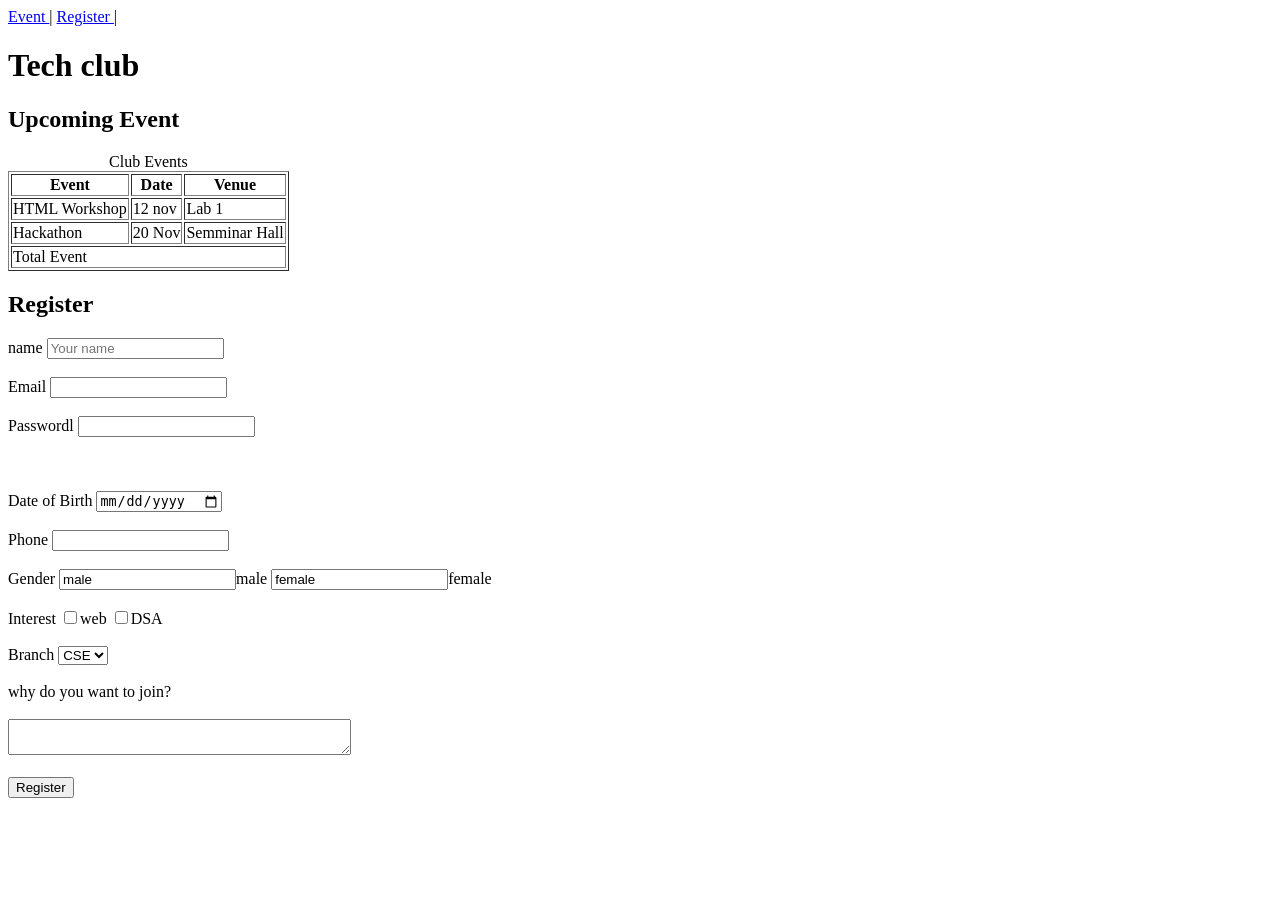
<file: week 4/index.html>
<!DOCTYPE html>
<html lang="en">
<head>
    <meta charset="UTF-8">
    <meta name="viewport" content="width=device-width, initial-scale=1.0">
    <title> Document </title>
</head>
<body>
      <a href="#Event "> Event </a>|
      <a href="#Register ">Register </a>|
      <h1> Tech club </h1>

      <h2> Upcoming Event </h2>

          <table border ="1">
            <caption> Club Events </caption>
            <tr>
            <th>Event</th>
            <th>Date</th> 
            <th>Venue</th>
            </tr>
            <tr>
              <td>HTML Workshop</td>
              <td>12 nov</td>
              <td>Lab 1 </td>
            </tr>
            <tr>
              <td>Hackathon</td>
              <td>20 Nov </td>
              <td>Semminar Hall </td>
            </tr>
            <tr>
              <td colspan="3"> Total Event</td>
            </tr>
            
          </table>
          <h2>Register</h2>
          <form>
            <label for = "name">name</label>
            <input type ="text" id="name" name="name "
            placeholder="Your name ">
            <br> <br>
            
            <label for = "email">Email</label>
            <input type ="email" id="email" name="email ">
              <br> <br>
            <label for = "password">Passwordl</label>
            <input type ="password" id="password" name="password ">
           
            <br> <br>

            
            <br> <br>
            <label for = "dob">Date of Birth</label>
            <input type ="date" id="dob" name="dob ">
            <br> <br>
            <label for = "phone">Phone </label>
            <input type ="tel" id="phone" name="phone ">
            <br> <br>
            <label>Gender</label> 
            <input type ="ratio"  name="gender " value="male">male
            <input type ="ratio"  name="gender " value="female">female
             <br> <br>
            <label>Interest</label> 
            <input type ="checkbox"  name="Interest " value="web">web
            <input type ="checkbox"  name="Interest " value="DSA">DSA
             <br> <br>
            <label for ="branch"> Branch </label>
            <select id="branch" name=" branch">
              <option value="CSE">CSE </option>
              <option value="IT">IT </option>
              <option value="ECE">ECE </option>
              <option value="ME">ME </option>
            </select>
            <br> <br>
            <label for ="reason"> why do you want to join?</label>
             <br> <br>
             <textarea id="reason" name="reason"
             row="4" cols="40"></textarea>
             <br> <br>

             <button type="submit">Register</button>
          </form>


    
</body>
</html>
</file>
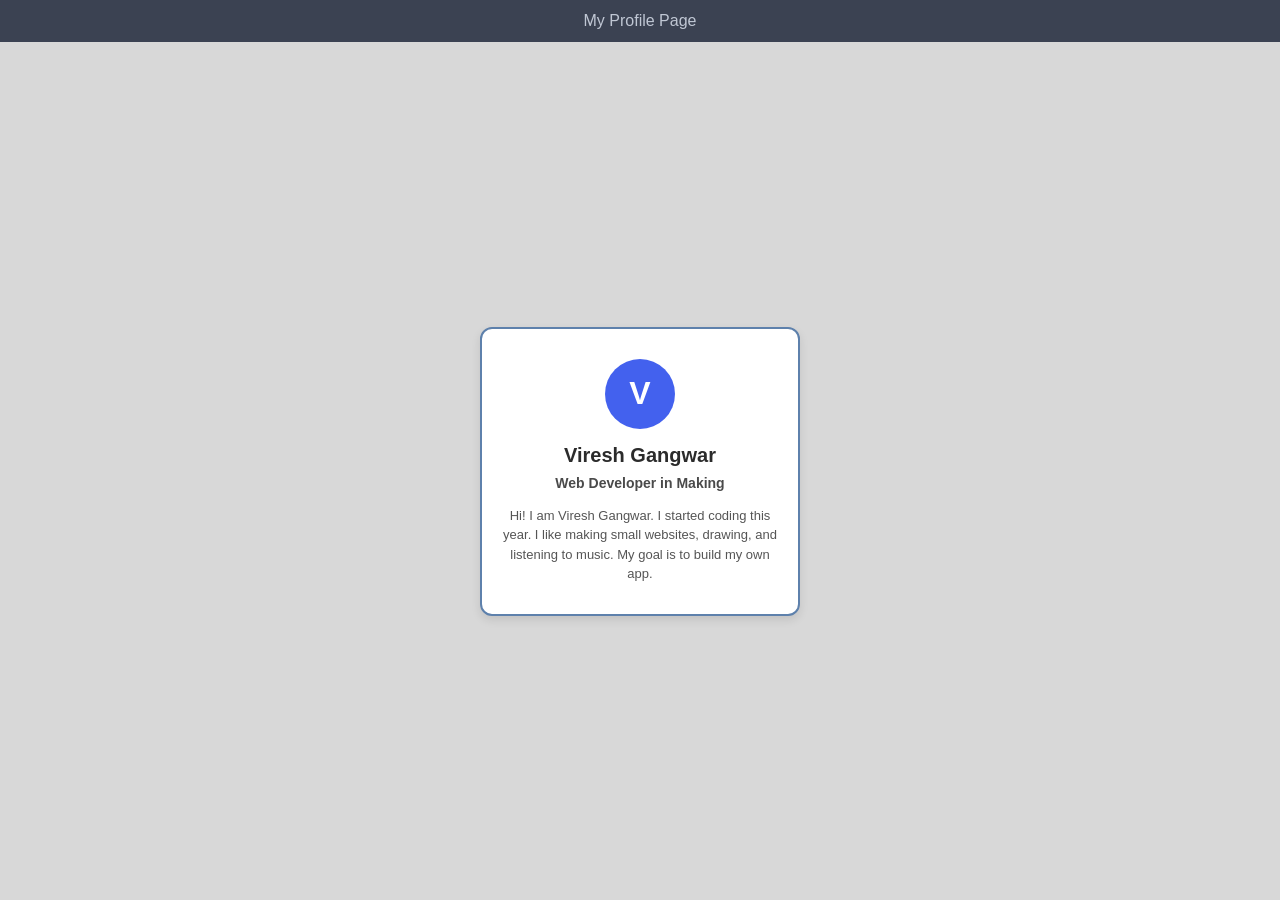
<file: week 6/index.html>
<!DOCTYPE html>
<html lang="en">

<head>
  <meta charset="UTF-8">
  <meta name="viewport" content="width=device-width, initial-scale=1.0">
  <title>My Profile Page</title>

  <link rel="stylesheet" href="style.css">


</head>

<body>


  <header class="top-bar">


    My Profile Page
  </header>


  <main class="container">


    <div class="profile-card">


      <div class="avatar">V</div>
      <h1 class="name">Viresh Gangwar</h1>
      <p class="subtitle">Web Developer in Making</p>
      <p class="bio">
        Hi! I am Viresh Gangwar. I started coding this year. I like making small websites, drawing, and listening to
        music. My goal is to build my own app.
      </p>
    </div>
  </main>

</body>

</html>
</file>
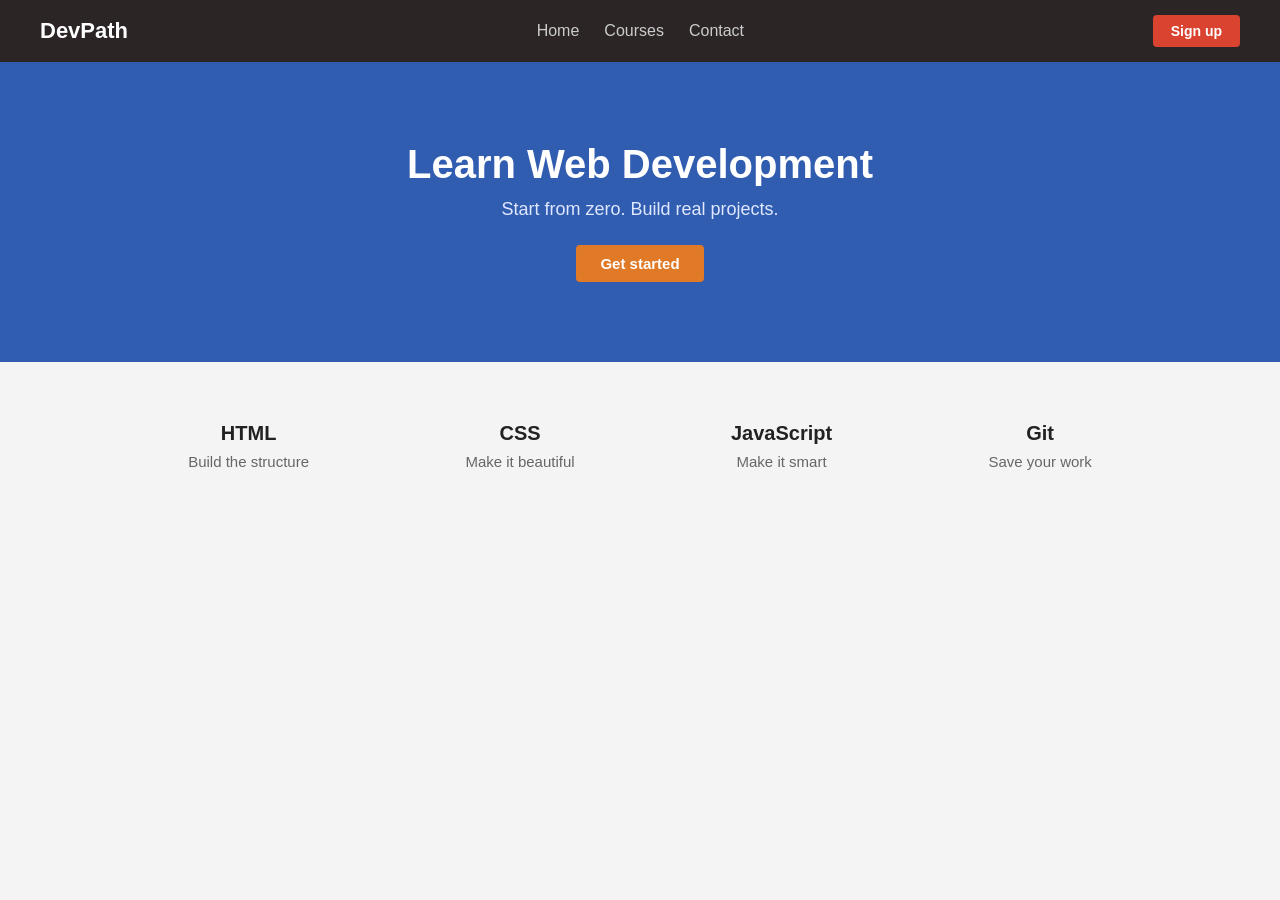
<file: week 7/index.html>
<!DOCTYPE html>
<html lang="en">
<head>
  <meta charset="UTF-8">
  <meta name="viewport" content="width=device-width, initial-scale=1.0">
  <title>DevPath</title>
  <link rel="stylesheet" href="style.css">
</head>
<body>

  <!-- Navigation Bar -->
  <header class="navbar">
    <div class="logo">DevPath</div>
    <nav class="nav-links">
      <a href="#">Home</a>
      <a href="#">Courses</a>
      <a href="#">Contact</a>
    </nav>
    <a href="#" class="btn-signup">Sign up</a>
  </header>

  <!-- Hero Section -->
  <section class="hero">
    <h1>Learn Web Development</h1>
    <p>Start from zero. Build real projects.</p>
    <button class="btn-get-started">Get started</button>
  </section>

  <!-- Features Section -->
  <section class="features">
    <div class="feature-card">
      <h3>HTML</h3>
      <p>Build the structure</p>


    </div>
    <div class="feature-card">


      <h3>CSS</h3>
      <p>Make it beautiful</p>
    </div>
    <div class="feature-card">
      <h3>JavaScript</h3>
      <p>Make it smart</p>
    </div>
    <div class="feature-card">

      
      <h3>Git</h3>
      <p>Save your work</p>
    </div>
  </section>

</body>
</html>
</file>
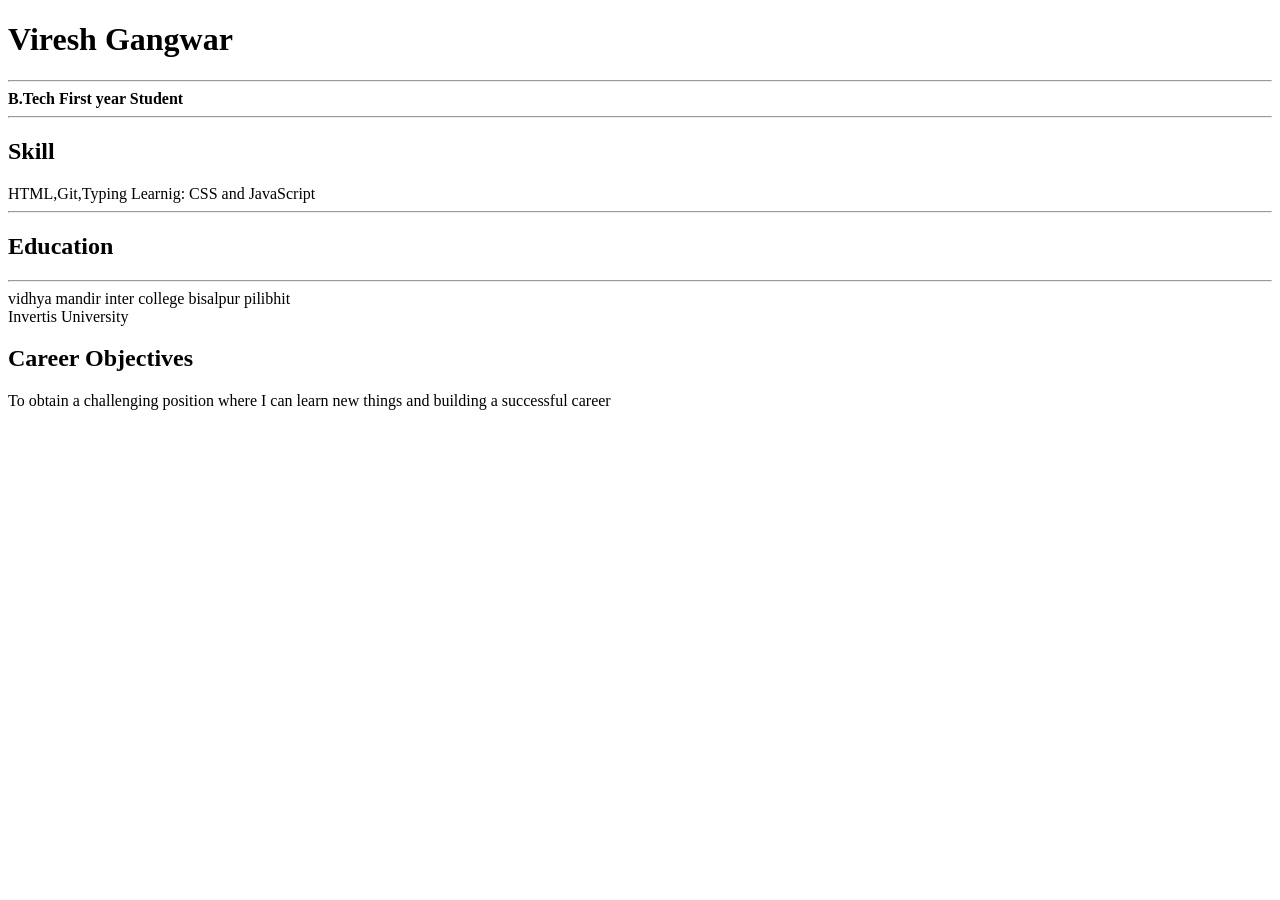
<file: Week2/index.html>
<!DOCTYPE html>
<html lang="en">

<head>
    <meta charset="UTF-8">
    <meta name="viewport" content="width=device-width, initial-scale=1.0">
    <title> Resume </title>
</head>

<body>
    <h1>
        Viresh Gangwar </h1>
    <hr>

    <b> B.Tech First year Student </b>



    <hr>



    <h2> Skill </h2>

    HTML,Git,Typing
    Learnig: CSS and JavaScript

    <hr>

    <h2> Education </h2>
    <hr>
    <div class="school name "> vidhya mandir inter college bisalpur pilibhit </div>
    <div id="college name "> Invertis University </div>
    <h2> Career Objectives </h2>
    <p> To obtain a challenging position where I can learn new things and building a successful
        career
    </p>


</body>

</html>
</file>
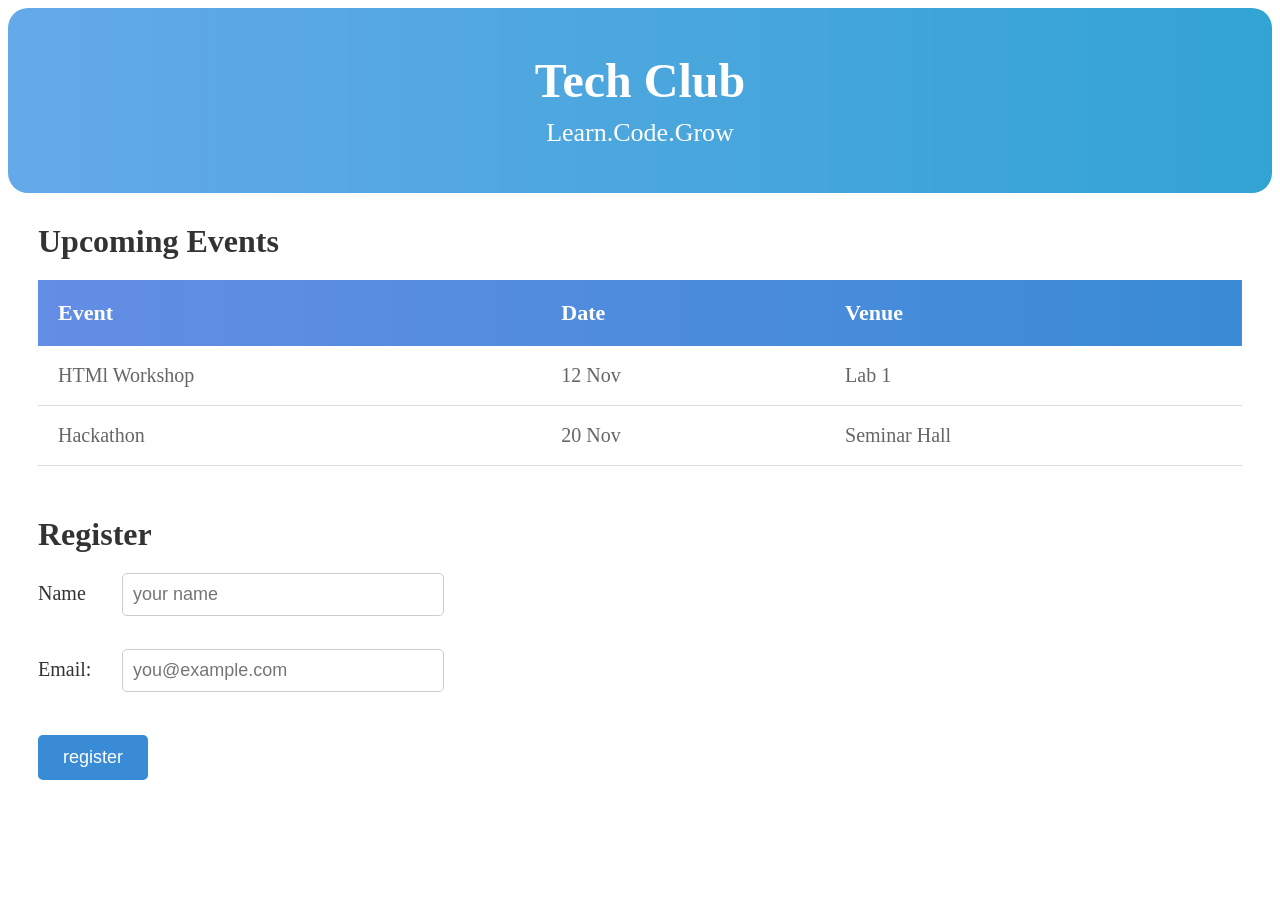
<file: week5/index.html>
<!DOCTYPE html>
<html lang="en">
<head>
    <meta charset="UTF-8">
    <meta name="viewport" content="width=device-width, initial-scale=1.0">
    <title>Tech club </title>
    <link rel="stylesheet" href="style.css">

 </head>
<body>
    <header>
        <h1> Tech Club </h1>
        <p> Learn.Code.Grow </p>
    </header>
    <section>
        <h2>Upcoming Events </h2>
        <table>
            <thead>
                <tr>
            <th> Event </th>
            <th>Date </th>
            <th> Venue </th>
                </tr>
                </thead>
                <tbody>
                    <td>HTMl Workshop </td>
                    <td>  12 Nov </td>
                    <td> Lab 1</td>
                </tr>

                <tr>
                    <td>Hackathon</td>
                    <td> 20 Nov </td>
                    <td>Seminar Hall </td>
                </tr>
                </tbody>

        </table>
        <section
            class="register"></section>
          <h2> Register </h2>
          <form>
            <label> Name </label>
            <input type="text" placeholder="your name" required> 
            <br> <br>
            <label> Email:</label>
            <input type ="Email"
            placeholder="you@example.com"required>
            <br> <br>
            <button type="submit">register</button>
            </form>
            
            </section>
        </div>
          



    
    
</body>

</html>
</file>
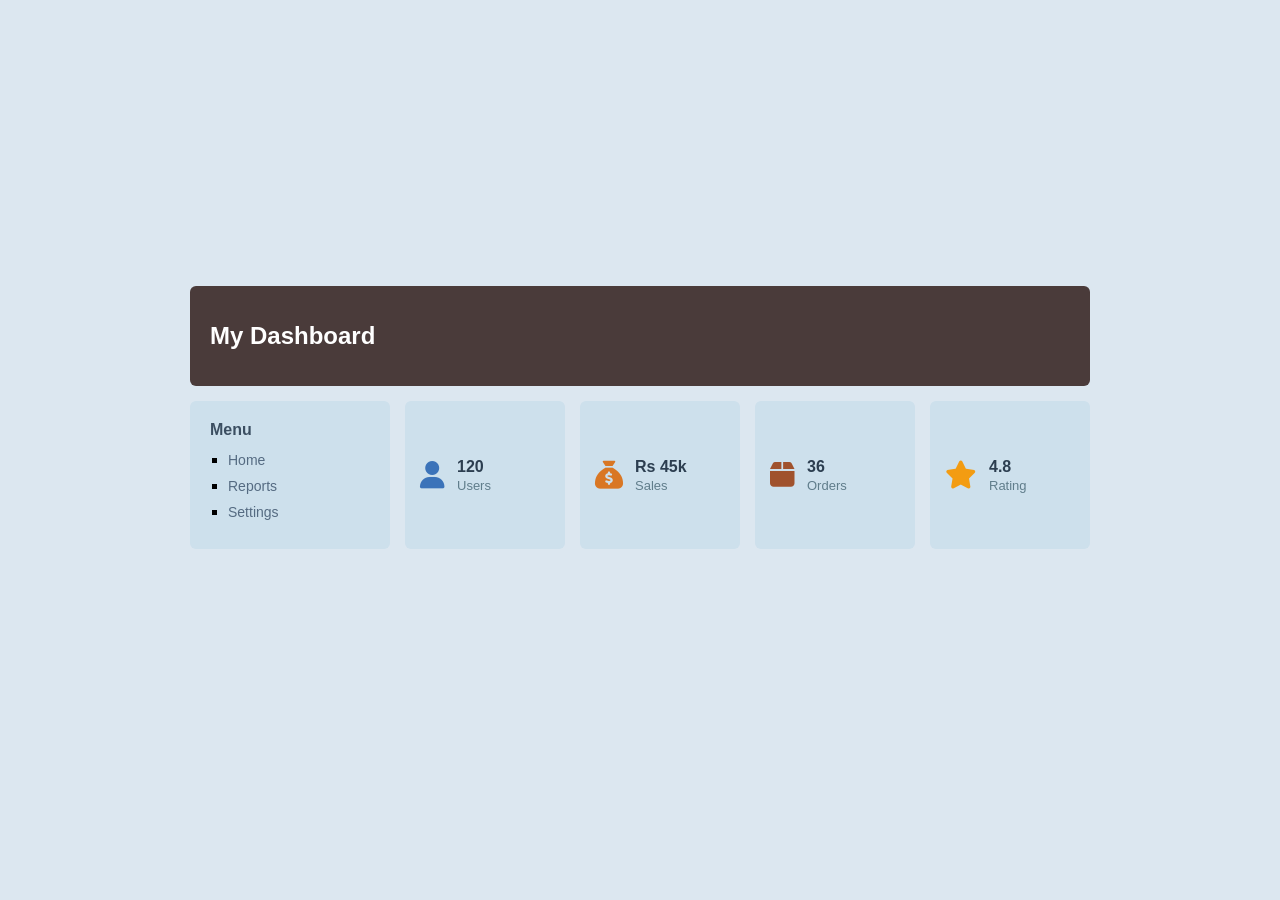
<file: week8/index.html>
<!DOCTYPE html>
<html lang="en">
<head>
  <meta charset="UTF-8">
  <meta name="viewport" content="width=device-width, initial-scale=1.0">
  <title>My Dashboard</title>
  <link rel="stylesheet" href="style.css">
  <!-- FontAwesome for icons -->
  <link rel="stylesheet" href="https://cdnjs.cloudflare.com/ajax/libs/font-awesome/6.4.0/css/all.min.css">
</head>
<body>

  <div class="dashboard-container">
    
    <!-- Top Header -->
    <header class="header">
      <h1>My Dashboard</h1>
    </header>

    <!-- Sidebar / Menu -->
    <aside class="sidebar">
      <h3>Menu</h3>
      <ul>
        <li><a href="#">Home</a></li>
        <li><a href="#">Reports</a></li>
        <li><a href="#">Settings</a></li>
      </ul>
    </aside>

    <!-- Main Content Area with Stat Cards -->
    <main class="main-content">
      
      <div class="card">
        <i class="fa-solid fa-user card-icon blue-icon"></i>
        <div class="card-info">
          <h2>120</h2>
          <p>Users</p>


        </div>
      </div>

      <div class="card">
        <i class="fa-solid fa-sack-dollar card-icon orange-icon"></i>
        <div class="card-info">
          <h2>Rs 45k</h2>
          <p>Sales</p>
        </div>
      </div>

      <div class="card">
        <i class="fa-solid fa-box card-icon brown-icon"></i>

        




        <div class="card-info">
          <h2>36</h2>
          <p>Orders</p>
        </div>
      </div>

      <div class="card">
        <i class="fa-solid fa-star card-icon yellow-icon"></i>
        <div class="card-info">
          <h2>4.8</h2>
          <p>Rating</p>
</file>
<file: week 6/style.css>
/* Reset default styles */
* {
  margin: 0;
  padding: 0;
  box-sizing: border-box;
  font-family: Arial, sans-serif;
}


body {
  background-color: #d8d8d8;
  min-height: 100vh;
  display: flex;
  flex-direction: column;
}


.top-bar {
  background-color: #3b4252;
  color: #c0c7d4;
  text-align: center;
  padding: 12px 0;
  font-size: 16px;
  width: 100%;
}


.container {
  display: flex;
  justify-content: center;
  align-items: center;
  flex: 1;
  padding: 20px;
}


.profile-card {
  background-color: #ffffff;
  border: 2px solid #5e81ac;
  border-radius: 12px;
  padding: 30px 20px;
  width: 320px;
  text-align: center;
  box-shadow: 0 4px 10px rgba(0, 0, 0, 0.1);
}


.avatar {
  width: 70px;
  height: 70px;
  background-color: #4361ee;
  color: #ffffff;
  border-radius: 50%;
  display: flex;
  justify-content: center;
  align-items: center;
  font-size: 32px;
  font-weight: bold;
  margin: 0 auto 15px auto;
}


.name {
  font-size: 20px;
  font-weight: bold;
  color: #2b2b2b;
  margin-bottom: 8px;
}

.subtitle {
  font-size: 14px;
  font-weight: 600;
  color: #4a4a4a;
  margin-bottom: 15px;
}

.bio {
  font-size: 13px;
  color: #555555;
  line-height: 1.5;
}
</file>
<file: week 7/style.css>
* {
  margin: 0;
  padding: 0;
  box-sizing: border-box;
  font-family: Arial, Helvetica, sans-serif;
}

body {
  background-color: #f4f4f4;
  color: #333;
}

/* Navbar Styling */
.navbar {
  display: flex;
  justify-content: space-between;
  align-items: center;
  background-color: #2b2526;
  padding: 15px 40px;
}

.logo {
  color: #ffffff;
  font-size: 22px;
  font-weight: bold;
}

.nav-links {
  display: flex;
  gap: 25px;
}

.nav-links a {
  color: #cccccc;
  text-decoration: none;
  font-size: 16px;
}

.nav-links a:hover {
  color: #ffffff;
}

.btn-signup {
  background-color: #d9432f;
  color: #ffffff;
  padding: 8px 18px;
  text-decoration: none;
  border-radius: 4px;
  font-size: 14px;
  font-weight: bold;
}

/* Hero Section Styling */
.hero {
  background-color: #315db1;
  color: #ffffff;
  text-align: center;
  padding: 80px 20px;
}

.hero h1 {
  font-size: 40px;
  font-weight: bold;
  margin-bottom: 12px;
}

.hero p {
  font-size: 18px;
  margin-bottom: 25px;
  color: #e0e8ff;
}

.btn-get-started {
  background-color: #e07a27;
  color: #ffffff;
  border: none;
  padding: 10px 24px;
  font-size: 15px;
  font-weight: bold;
  border-radius: 4px;
  cursor: pointer;
}

.btn-get-started:hover {
  background-color: #c9691e;
}

/* Features Section Styling */
.features {
  display: flex;
  justify-content: space-around;
  align-items: center;
  max-width: 1100px;
  margin: 60px auto;
  padding: 0 20px;
  text-align: center;
}

.feature-card h3 {
  font-size: 20px;
  color: #222;
  margin-bottom: 8px;
}

.feature-card p {
  font-size: 15px;
  color: #666;
}
</file>
<file: week5/style.css>
header {
  background: linear-gradient(to right, #64a9e8, #32a4d4);
  color: white;
  text-align: center;
  padding: 35px 20px;
  border-radius: 20px;
  margin-bottom: 30px;
}

h1 {
  font-size: 48px;
  margin: 10px 0;
}

p {
  font-size: 26px;
  margin: 10px 0;
}

section {
  margin: 30px;
}

h2 {
  font-size: 32px;
  color: #333;
  margin-bottom: 20px;
}

table {
  width: 100%;
  border-collapse: collapse;
  margin-bottom: 50px;
}

thead {
  background: linear-gradient(to right, #648de5, #398bd5);
  color: white;
}

th {
  padding: 20px;
  text-align: left;
  font-size: 22px;
}

td {
  padding: 18px 20px;
  font-size: 20px;
  color: #666;
  border-bottom: 1px solid #ddd;
}

/* Form Styles */
form {
  margin-top: 20px;
}

label {
  display: inline-block;
  width: 80px;
  font-size: 20px;
  color: #333;
  margin-bottom: 15px;
}

input {
  padding: 10px;
  font-size: 18px;
  border: 1px solid #ccc;
  border-radius: 5px;
  width: 300px;
  margin-bottom: 15px;
}

button {
  background-color: #398bd5;
  color: white;
  padding: 12px 25px;
  border: none;
  border-radius: 5px;
  cursor: pointer;
  font-size: 18px;
  display: block;
  margin-top: 10px;
}

button:hover {
  background-color: #32a4d4;
}
</file>
<file: week8/style.css>
* {
  margin: 0;
  padding: 0;
  box-sizing: border-box;
  font-family: Arial, sans-serif;
}

body {
  background-color: #dce7f0;
  display: flex;
  justify-content: center;
  align-items: center;
  min-height: 100vh;
  padding: 20px;
}

/* Dashboard Grid Structure */
.dashboard-container {
  display: grid;
  grid-template-columns: 200px 1fr;
  grid-template-rows: 100px 1fr 50px;
  grid-template-areas:
    "header header"
    "sidebar main"
    "footer footer";
  gap: 15px;
  width: 100%;
  max-width: 900px;
}

/* Header Styling */
.header {
  grid-area: header;
  background-color: #4a3b3a;
  color: white;
  display: flex;
  align-items: center;
  padding-left: 20px;
  border-radius: 6px;
}

.header h1 {
  font-size: 24px;
  font-weight: bold;
}

/* Sidebar Styling */
.sidebar {
  grid-area: sidebar;
  background-color: #cde0ec;
  padding: 20px;
  border-radius: 6px;
}

.sidebar h3 {
  color: #3b4e61;
  margin-bottom: 12px;
  font-size: 16px;
}

.sidebar ul {
  list-style-type: square;
  padding-left: 18px;
}

.sidebar li {
  margin-bottom: 8px;
}

.sidebar a {
  color: #556b82;
  text-decoration: none;
  font-size: 14px;
}

.sidebar a:hover {
  text-decoration: underline;
}

/* Main Content Styling (CSS Grid for Cards) */
.main-content {
  grid-area: main;
  display: grid;
  grid-template-columns: repeat(4, 1fr);
  gap: 15px;
}

.card {
  background-color: #cde0ec;
  padding: 15px;
  border-radius: 6px;
  display: flex;
  align-items: center;
  gap: 12px;
}

.card-icon {
  font-size: 28px;
}

.blue-icon { color: #3b73b9; }
.orange-icon { color: #d97724; }
.brown-icon { color: #a0522d; }
.yellow-icon { color: #f39c12; }
.gray-icon { color: #7f8c8d; }

.check-box-icon {
  background-color: #2ecc71;
  color: white;
  width: 28px;
  height: 28px;
  display: flex;
  align-items: center;
  justify-content: center;
  border-radius: 3px;
  font-size: 16px;
}

.card-info h2 {
  font-size: 16px;
  color: #2c3e50;
  margin-bottom: 2px;
}

.card-info p {
  font-size: 13px;
  color: #607d8b;
}

/* Footer Styling */
.footer {
  grid-area: footer;
  background-color: #2b3a55;
  color: white;
  display: flex;
  align-items: center;
  justify-content: center;
  border-radius: 6px;
  font-size: 14px;
}
</file>
